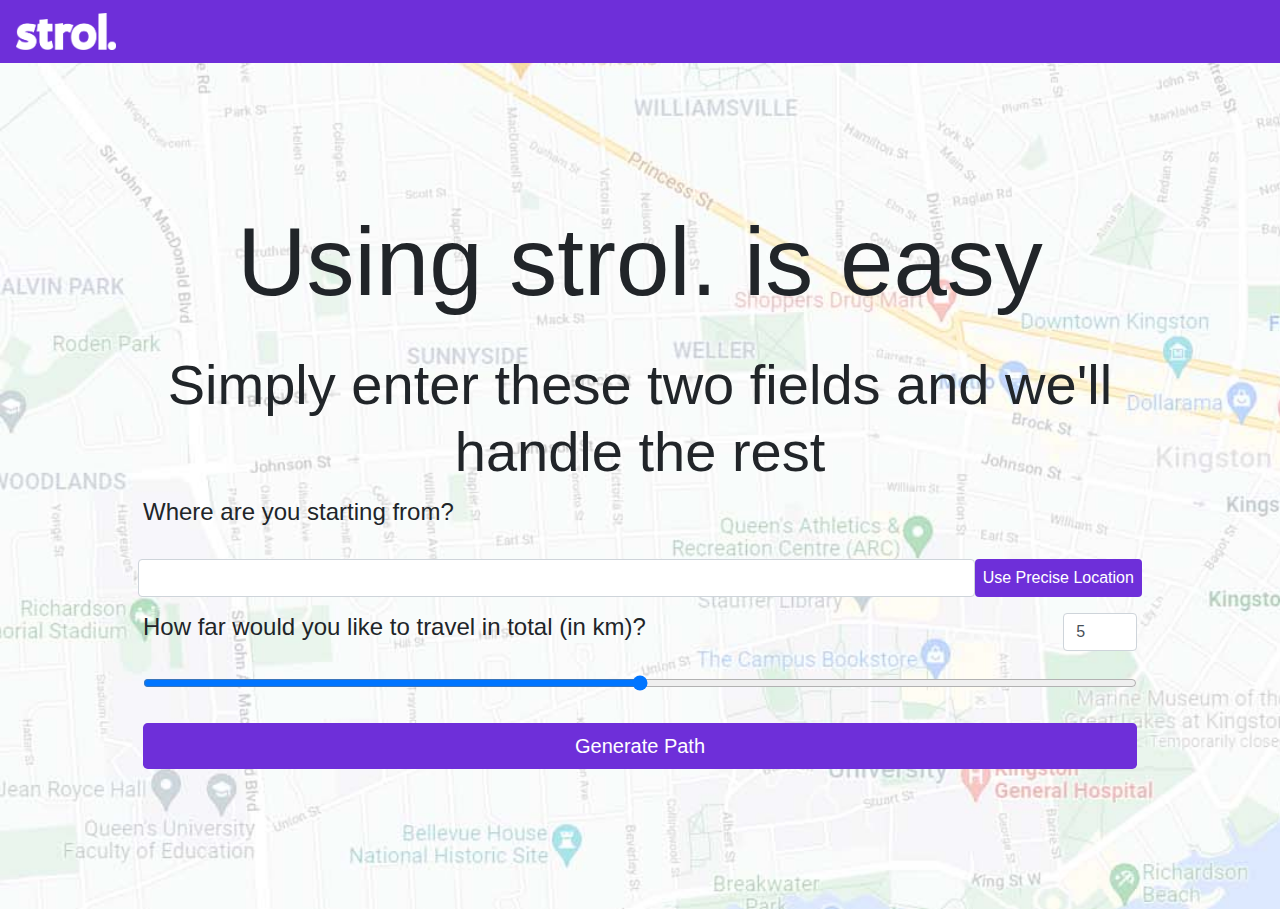
<file: app/templates/app/main.html>
<!DOCTYPE html>
<html lang="en">
<head>
  <meta charset="UTF-8">
  <meta http-equiv="X-UA-Compatible" content="IE=edge">
  <meta name="viewport" content="width=device-width, initial-scale=1.0">
  <link rel='stylesheet' href='https://fonts.googleapis.com/css?family=Antic' >
  <link rel="stylesheet" href="https://maxcdn.bootstrapcdn.com/bootstrap/4.0.0/css/bootstrap.min.css" integrity="sha384-Gn5384xqQ1aoWXA+058RXPxPg6fy4IWvTNh0E263XmFcJlSAwiGgFAW/dAiS6JXm" crossorigin="anonymous">
  <link rel="stylesheet" href="styles.css">
  <title>strol.</title>
</head>
<body id="second">
 
  <nav class="navbar sticky-top navbar-expand-xl navbar-dark" style="background-color: #6E2FD9;">
    <a class="navbar-brand" href="#">
      <img src="./media/logo.png" width="100">
    </a>
  </nav>
  
  <form class="container-fluid d-flex flex-column justify-content-center" id="inp">
    <h1 class="display-1 text-center"> Using <strong>strol.</strong> is easy</h1><br>
    <h2 class="display-4 text-center">Simply enter these two fields and we'll handle the rest</h2>
    <div style="height:5px"></div>
    <div class="form-row ques">
      <div class="form-group col-md-10">
        <label for="start"><h4>Where are you starting from?</h4></label>
      </div>
    </div>
    <div class="form-row">
        <input type="text" class="form-control form-group col-md-10" id="start" placeholder=>
        <button type="button" id="loc" class=" form-group btn btn-primary col-md-2" onclick="getLocation()">Use Precise Location</button>
      </div>
    </div>

    <div class="form-row ques">
      <div class="form-group col-md-11">
        <label for="distance"> <h4>How far would you like to travel in total (in km)?</h4> </label>
      </div>

      <div class="form-group col-md-1">
        <input type="text" class="form-control" id="dist" value="5" oninput="ran.value=dist.value"/> 
      </div>
      <div class="form-group col-md-12">
        <input type="range" class="form-range" id="ran" min="0" max="10" step="0.5" oninput="dist.value=ran.value"/>
      </div>
    </div>
    <div style="height: 1vh; width:1px"></div>
    <a href="main.html"><button type="button" style="width:100%" class="btn btn-primary btn-lg btn-block">Generate Path</button></a>
    
  </form>


  <script src="https://code.jquery.com/jquery-3.2.1.slim.min.js" integrity="sha384-KJ3o2DKtIkvYIK3UENzmM7KCkRr/rE9/Qpg6aAZGJwFDMVNA/GpGFF93hXpG5KkN" crossorigin="anonymous"></script>
  <script src="https://cdnjs.cloudflare.com/ajax/libs/popper.js/1.12.9/umd/popper.min.js" integrity="sha384-ApNbgh9B+Y1QKtv3Rn7W3mgPxhU9K/ScQsAP7hUibX39j7fakFPskvXusvfa0b4Q" crossorigin="anonymous"></script>
  <script src="https://maxcdn.bootstrapcdn.com/bootstrap/4.0.0/js/bootstrap.min.js" integrity="sha384-JZR6Spejh4U02d8jOt6vLEHfe/JQGiRRSQQxSfFWpi1MquVdAyjUar5+76PVCmYl" crossorigin="anonymous"></script>  
</body>
</html>
</file>
<file: app/templates/app/styles.css>
body{
  overflow-y:hidden;
  overflow-x: hidden;
  background-image:url("./media/bg.jpg");
  background-size: cover;
}

#second{
  background-color: white !important;
}


.btn-primary, .btn-primary:hover, .btn-primary:active, .btn-primary:visited {
  background-color: #6E2FD9 !important;
  border: 0px;
}
.btn-primary:hover{
  text-decoration: none !important;
}

.form-range{
  width:100%;
}

h1{
  font-size:4rem !important;
}

h2{
  font-size:2rem !important;
}

@media (min-width:576px) {
  h1{
    font-size: 6rem !important;
  }
  h2{
    font-size: 3.5rem !important;
  }
}



.x{
  max-width: 100%;
  animation: fadeIn 5s linear;
}


@keyframes fadeIn {
  0% {
    opacity: 0%;
    transform: translateY(-10%);
  }
  100% {
    opacity: 1;
    transform: translateY(0%);
  }
}

@-webkit-keyframes fadeIn {
  0% {
    opacity: 0%;
    transform: translateY(-10%);
  }
  100% {
    opacity: 1;
    transform: translateY(0%);
  }
}

#home{
  animation: fadeIn 3s ease;
  -webkit-animation: fadeIn 3s ease;
  height: -o-calc(100vh - 54px); /* opera */
  height: -webkit-calc(100vh - 54px); /* google, safari */
  height: -moz-calc(100vh - 54px); /* firefox */
}


#inp{
    width: 80%;
    animation: fadeIn 3s ease;
    -webkit-animation: fadeIn 3s ease;
    height: -o-calc(100vh - 54px); /* opera */
    height: -webkit-calc(100vh - 54px); /* google, safari */
    height: -moz-calc(100vh - 54px); /* firefox */
}
</file>
